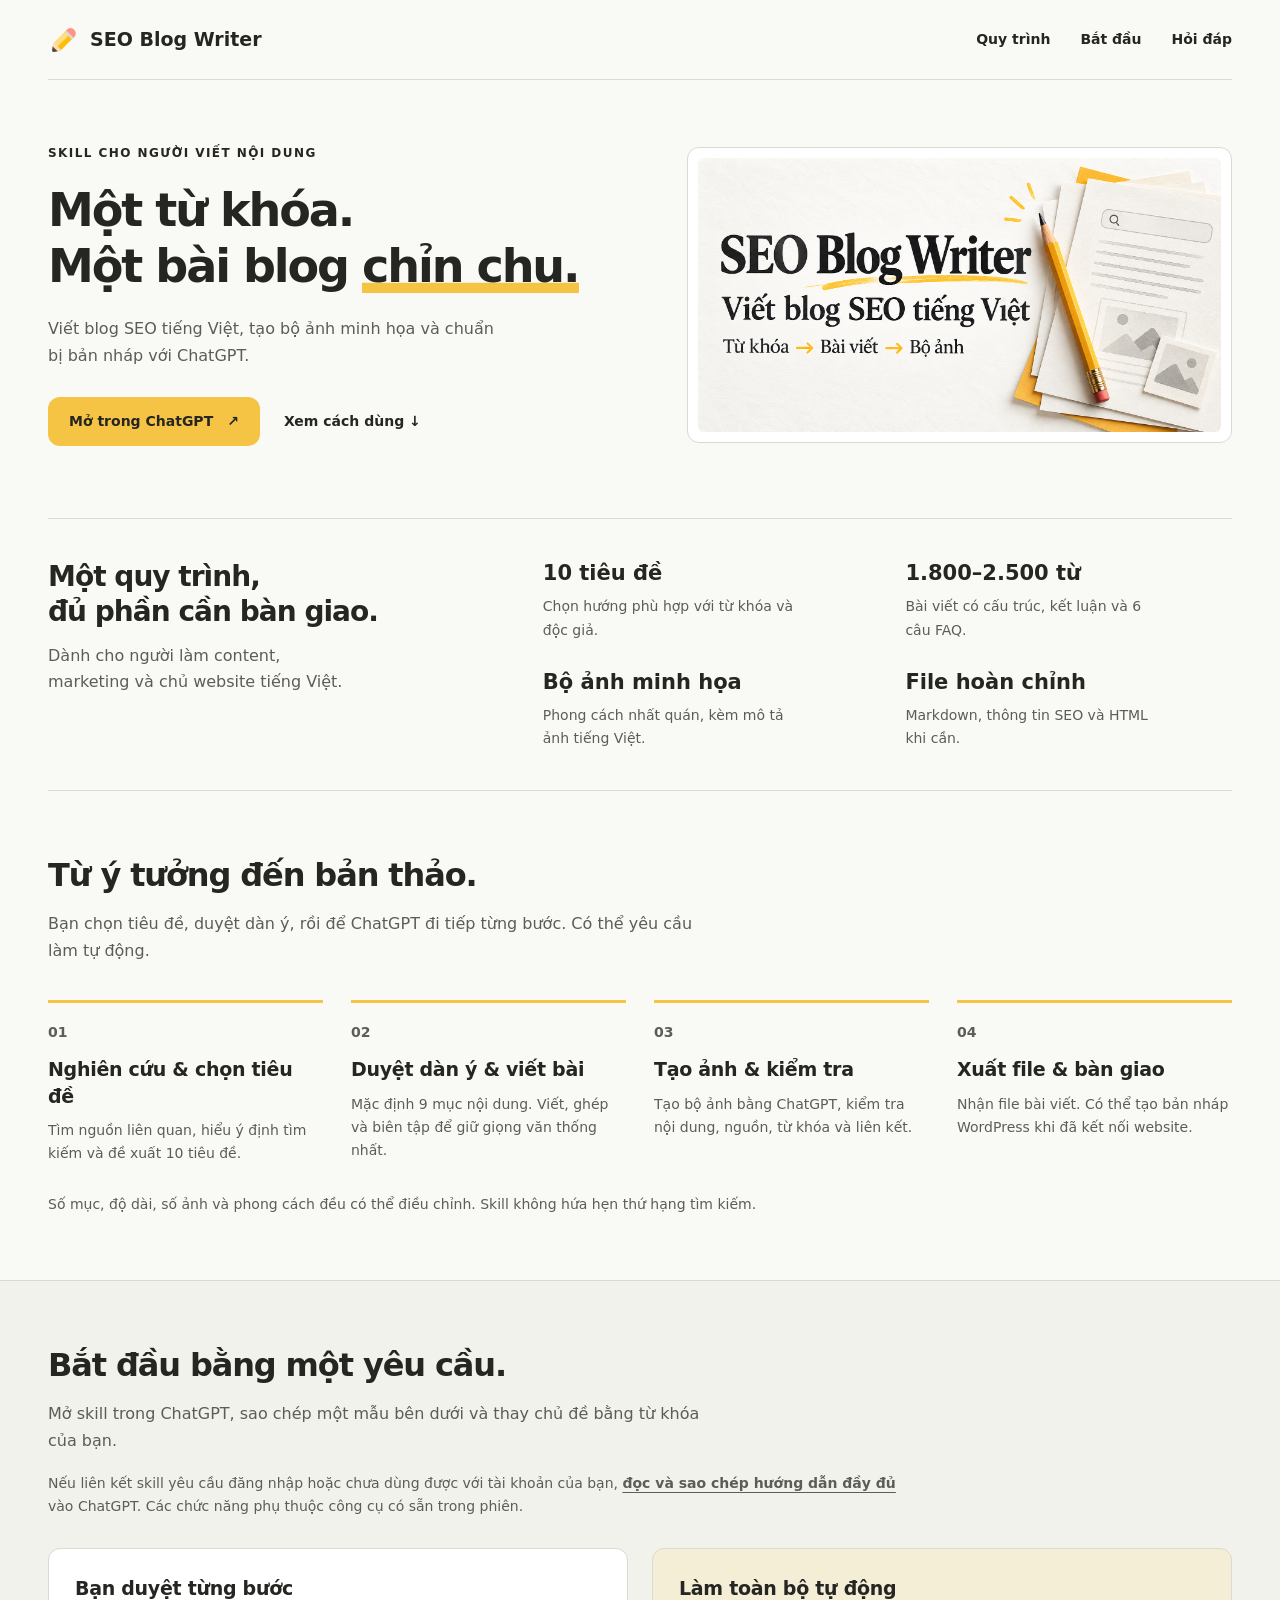
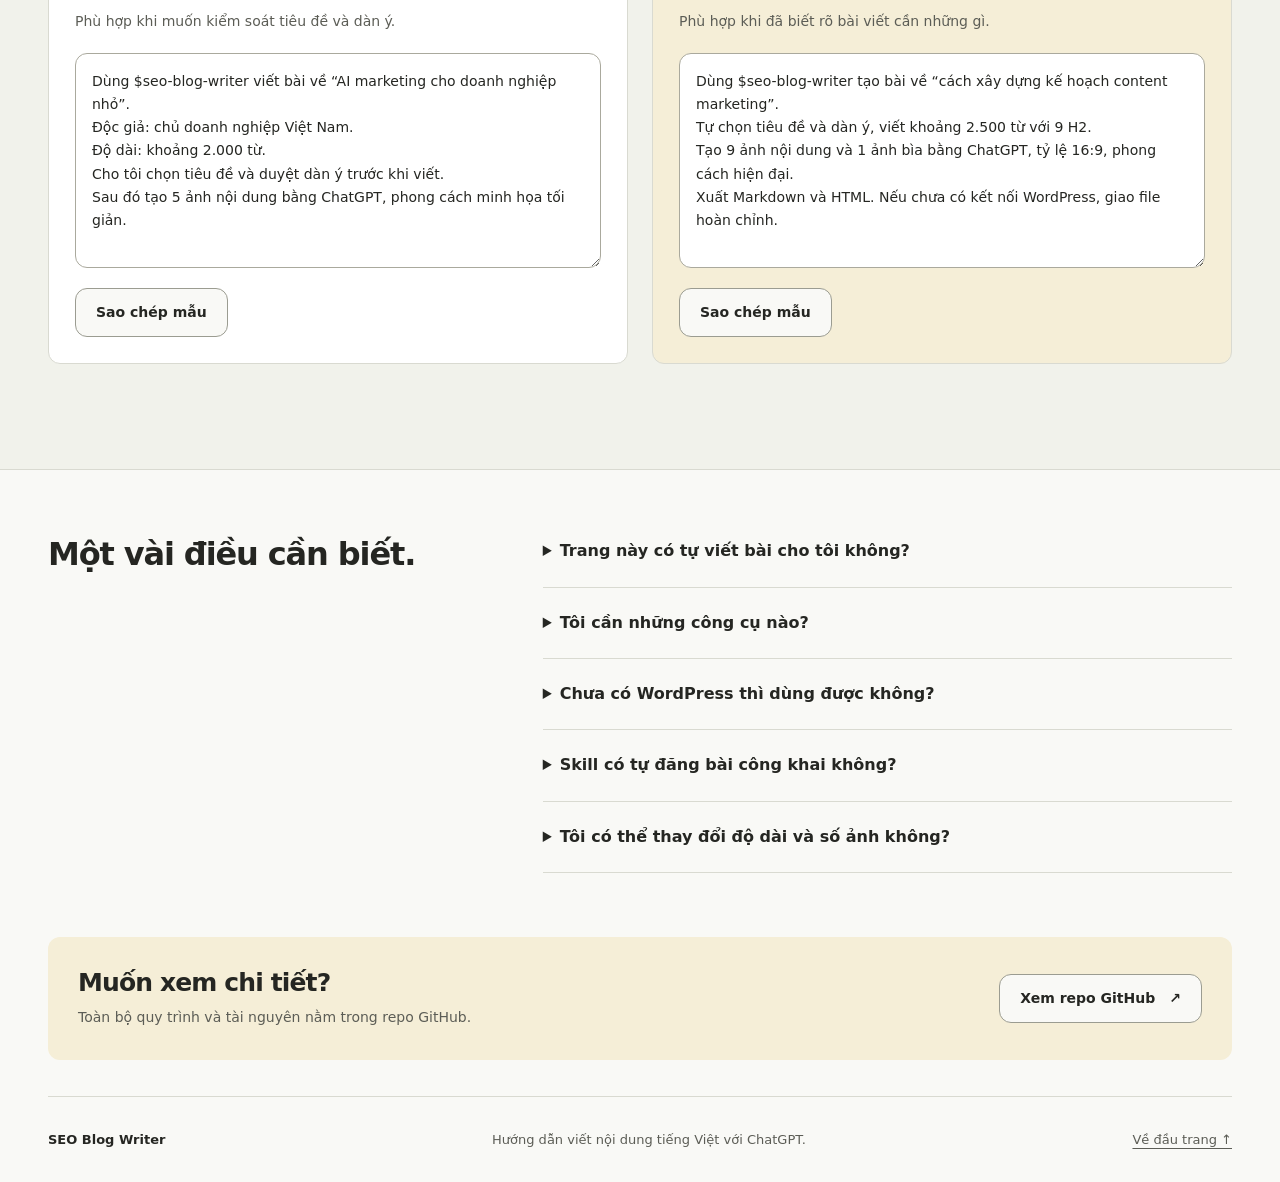
<file: docs/index.html>
<!doctype html>
<html lang="vi">
<head>
  <meta charset="utf-8">
  <meta name="viewport" content="width=device-width, initial-scale=1">
  <title>SEO Blog Writer | Viết blog SEO tiếng Việt với ChatGPT</title>
  <meta name="description" content="Từ một từ khóa đến bài blog SEO tiếng Việt, bộ ảnh minh họa và bản nháp WordPress. Khám phá quy trình SEO Blog Writer và các mẫu yêu cầu để bắt đầu trong ChatGPT.">
  <meta name="theme-color" content="#f9f9f6">
  <link rel="canonical" href="https://phanminhtuandalat.github.io/seo-blog-writer-skill/">
  <link rel="icon" href="assets/icon.svg" type="image/svg+xml">
  <link rel="stylesheet" href="styles.css">
  <meta property="og:type" content="website">
  <meta property="og:locale" content="vi_VN">
  <meta property="og:site_name" content="SEO Blog Writer">
  <meta property="og:title" content="SEO Blog Writer | Viết blog SEO tiếng Việt">
  <meta property="og:description" content="Từ khóa → Bài viết → Bộ ảnh. Quy trình viết blog tiếng Việt với ChatGPT, có duyệt tiêu đề, dàn ý và hướng dẫn bàn giao.">
  <meta property="og:url" content="https://phanminhtuandalat.github.io/seo-blog-writer-skill/">
  <meta property="og:image" content="https://phanminhtuandalat.github.io/seo-blog-writer-skill/assets/social-cover.png">
  <meta property="og:image:secure_url" content="https://phanminhtuandalat.github.io/seo-blog-writer-skill/assets/social-cover.png">
  <meta property="og:image:type" content="image/png">
  <meta property="og:image:width" content="1730">
  <meta property="og:image:height" content="909">
  <meta property="og:image:alt" content="SEO Blog Writer: Viết blog SEO tiếng Việt, từ khóa đến bài viết và bộ ảnh, với minh họa bút chì vàng.">
  <meta name="twitter:card" content="summary_large_image">
  <meta name="twitter:title" content="SEO Blog Writer | Viết blog SEO tiếng Việt">
  <meta name="twitter:description" content="Khám phá quy trình viết blog SEO và tạo bộ ảnh bằng ChatGPT.">
  <meta name="twitter:image" content="https://phanminhtuandalat.github.io/seo-blog-writer-skill/assets/social-cover.png">
  <meta name="twitter:image:alt" content="SEO Blog Writer và minh họa bút chì vàng trên giấy trắng.">
  <script src="app.js" defer></script>
</head>
<body>
  <a class="skip-link" href="#noi-dung">Đến nội dung chính</a>
  <header class="site-header wrap">
    <a class="brand" href="./" aria-label="SEO Blog Writer, trang chủ"><img src="assets/icon.svg" width="32" height="32" alt=""><span>SEO Blog Writer</span></a>
    <nav aria-label="Điều hướng chính">
      <a href="#quy-trinh">Quy trình</a>
      <a href="#bat-dau">Bắt đầu</a>
      <a href="#cau-hoi">Hỏi đáp</a>
    </nav>
  </header>
  <main id="noi-dung">
    <section class="hero wrap" aria-labelledby="hero-title">
      <div class="hero-copy">
        <p class="eyebrow">Skill cho người viết nội dung</p>
        <h1 id="hero-title">Một từ khóa.<br>Một bài blog <span>chỉn chu.</span></h1>
        <p class="hero-description">Viết blog SEO tiếng Việt, tạo bộ ảnh minh họa và chuẩn bị bản nháp với ChatGPT.</p>
        <div class="actions">
          <a class="button primary" href="https://chatgpt.com/skills?skill_id=6a9992d4b6b481918e9e786f1e544565" target="_blank" rel="noopener noreferrer">Mở trong ChatGPT <span aria-hidden="true">↗</span></a>
          <a class="text-link" href="#bat-dau">Xem cách dùng <span aria-hidden="true">↓</span></a>
        </div>
      </div>
      <figure class="hero-art">
        <img src="assets/social-cover.png" width="1730" height="909" fetchpriority="high" alt="SEO Blog Writer, viết blog SEO tiếng Việt từ từ khóa đến bài viết và bộ ảnh, minh họa bút chì vàng cùng giấy viết.">
      </figure>
    </section>
    <section class="outputs wrap" aria-labelledby="outputs-title">
      <div class="outputs-intro"><h2 id="outputs-title">Một quy trình,<br>đủ phần cần bàn giao.</h2><p>Dành cho người làm content, marketing và chủ website tiếng Việt.</p></div>
      <dl class="output-list">
        <div><dt>10 tiêu đề</dt><dd>Chọn hướng phù hợp với từ khóa và độc giả.</dd></div>
        <div><dt>1.800–2.500 từ</dt><dd>Bài viết có cấu trúc, kết luận và 6 câu FAQ.</dd></div>
        <div><dt>Bộ ảnh minh họa</dt><dd>Phong cách nhất quán, kèm mô tả ảnh tiếng Việt.</dd></div>
        <div><dt>File hoàn chỉnh</dt><dd>Markdown, thông tin SEO và HTML khi cần.</dd></div>
      </dl>
    </section>
    <section class="section wrap" id="quy-trinh" aria-labelledby="workflow-title">
      <h2 id="workflow-title">Từ ý tưởng đến bản thảo.</h2>
      <p class="section-intro">Bạn chọn tiêu đề, duyệt dàn ý, rồi để ChatGPT đi tiếp từng bước. Có thể yêu cầu làm tự động.</p>
      <ol class="workflow">
        <li><span class="step-number" aria-hidden="true">01</span><h3>Nghiên cứu & chọn tiêu đề</h3><p>Tìm nguồn liên quan, hiểu ý định tìm kiếm và đề xuất 10 tiêu đề.</p></li>
        <li><span class="step-number" aria-hidden="true">02</span><h3>Duyệt dàn ý & viết bài</h3><p>Mặc định 9 mục nội dung. Viết, ghép và biên tập để giữ giọng văn thống nhất.</p></li>
        <li><span class="step-number" aria-hidden="true">03</span><h3>Tạo ảnh & kiểm tra</h3><p>Tạo bộ ảnh bằng ChatGPT, kiểm tra nội dung, nguồn, từ khóa và liên kết.</p></li>
        <li><span class="step-number" aria-hidden="true">04</span><h3>Xuất file & bàn giao</h3><p>Nhận file bài viết. Có thể tạo bản nháp WordPress khi đã kết nối website.</p></li>
      </ol>
      <p class="note">Số mục, độ dài, số ảnh và phong cách đều có thể điều chỉnh. Skill không hứa hẹn thứ hạng tìm kiếm.</p>
    </section>
    <section class="section start-section" id="bat-dau" aria-labelledby="start-title">
      <div class="wrap">
        <h2 id="start-title">Bắt đầu bằng một yêu cầu.</h2>
        <p class="section-intro">Mở skill trong ChatGPT, sao chép một mẫu bên dưới và thay chủ đề bằng từ khóa của bạn.</p>
        <p class="setup-note">Nếu liên kết skill yêu cầu đăng nhập hoặc chưa dùng được với tài khoản của bạn, <a href="https://github.com/phanminhtuandalat/seo-blog-writer-skill/blob/main/SKILL.md" target="_blank" rel="noopener noreferrer">đọc và sao chép hướng dẫn đầy đủ</a> vào ChatGPT. Các chức năng phụ thuộc công cụ có sẵn trong phiên.</p>
        <div class="prompt-grid">
          <article class="prompt-card">
            <h3>Bạn duyệt từng bước</h3><p>Phù hợp khi muốn kiểm soát tiêu đề và dàn ý.</p>
            <label class="sr-only" for="prompt-review">Mẫu yêu cầu có duyệt</label>
            <textarea id="prompt-review" readonly spellcheck="false" rows="7">Dùng $seo-blog-writer viết bài về “AI marketing cho doanh nghiệp nhỏ”.
Độc giả: chủ doanh nghiệp Việt Nam.
Độ dài: khoảng 2.000 từ.
Cho tôi chọn tiêu đề và duyệt dàn ý trước khi viết.
Sau đó tạo 5 ảnh nội dung bằng ChatGPT, phong cách minh họa tối giản.</textarea>
            <button class="button secondary" type="button" data-copy="prompt-review">Sao chép mẫu</button>
          </article>
          <article class="prompt-card automatic">
            <h3>Làm toàn bộ tự động</h3><p>Phù hợp khi đã biết rõ bài viết cần những gì.</p>
            <label class="sr-only" for="prompt-auto">Mẫu yêu cầu tự động</label>
            <textarea id="prompt-auto" readonly spellcheck="false" rows="7">Dùng $seo-blog-writer tạo bài về “cách xây dựng kế hoạch content marketing”.
Tự chọn tiêu đề và dàn ý, viết khoảng 2.500 từ với 9 H2.
Tạo 9 ảnh nội dung và 1 ảnh bìa bằng ChatGPT, tỷ lệ 16:9, phong cách hiện đại.
Xuất Markdown và HTML. Nếu chưa có kết nối WordPress, giao file hoàn chỉnh.</textarea>
            <button class="button secondary" type="button" data-copy="prompt-auto">Sao chép mẫu</button>
          </article>
        </div>
        <p class="copy-status" id="copy-status" role="status" aria-live="polite"></p>
        <noscript><p>Bạn có thể chọn và sao chép trực tiếp nội dung trong hai ô mẫu.</p></noscript>
      </div>
    </section>
    <section class="section wrap faq-section" id="cau-hoi" aria-labelledby="faq-title">
      <h2 id="faq-title">Một vài điều cần biết.</h2>
      <div class="faq-list">
        <details><summary>Trang này có tự viết bài cho tôi không?</summary><p>Đây là trang giới thiệu và hướng dẫn sử dụng SEO Blog Writer. Việc nghiên cứu, viết bài và tạo ảnh diễn ra trong ChatGPT sau khi bạn mở skill hoặc cung cấp hướng dẫn.</p></details>
        <details><summary>Tôi cần những công cụ nào?</summary><p>Bạn cần tài khoản ChatGPT và các công cụ phù hợp trong phiên: tìm kiếm web để nghiên cứu, tạo ảnh để làm bộ ảnh và công cụ file để xuất bài. Khả năng thực thi tùy tài khoản và công cụ thực tế. Trang này không yêu cầu bạn nhập khóa API.</p></details>
        <details><summary>Chưa có WordPress thì dùng được không?</summary><p>Có. Bạn vẫn nhận bản thảo và các file, ảnh đã tạo được. Bước WordPress chỉ thực hiện khi bạn chỉ định website và có quyền truy cập phù hợp.</p></details>
        <details><summary>Skill có tự đăng bài công khai không?</summary><p>Bước WordPress mặc định tạo bản nháp. Chỉ đăng công khai khi bạn yêu cầu. Không nhập mật khẩu hoặc khóa API vào trang giới thiệu này.</p></details>
        <details><summary>Tôi có thể thay đổi độ dài và số ảnh không?</summary><p>Có. Hãy ghi rõ độ dài, số mục, số ảnh và phong cách mong muốn trong yêu cầu. Mặc định bài có 9 mục nội dung và một ảnh cho mỗi mục; ảnh bìa chỉ thêm khi được yêu cầu.</p></details>
      </div>
    </section>
    <section class="resource-strip wrap" aria-label="Tài liệu đầy đủ"><div><h2>Muốn xem chi tiết?</h2><p>Toàn bộ quy trình và tài nguyên nằm trong repo GitHub.</p></div><a class="button secondary" href="https://github.com/phanminhtuandalat/seo-blog-writer-skill" target="_blank" rel="noopener noreferrer">Xem repo GitHub <span aria-hidden="true">↗</span></a></section>
  </main>
  <footer class="site-footer wrap"><span>SEO Blog Writer</span><p>Hướng dẫn viết nội dung tiếng Việt với ChatGPT.</p><a href="#noi-dung">Về đầu trang ↑</a></footer>
</body>
</html>
</file>
<file: docs/styles.css>
:root { color-scheme: light; --paper: #f9f9f6; --ink: #252622; --muted: #5c5d56; --line: #d9dad1; --accent: #f5c445; --tint: #f5eed7; --radius: 12px; }
* { box-sizing: border-box; }
html { scroll-behavior: smooth; scroll-padding-top: 24px; }
body { margin: 0; background: var(--paper); color: var(--ink); font-family: "Segoe UI", system-ui, -apple-system, sans-serif; font-size: 16px; line-height: 1.65; }
a { color: inherit; text-underline-offset: 4px; }
button, textarea { font: inherit; }
img { display: block; max-width: 100%; height: auto; }
button, a, summary { -webkit-tap-highlight-color: transparent; }
:focus-visible { outline: 3px solid #775807; outline-offset: 5px; }
.wrap { width: min(1240px, calc(100% - 96px)); margin-inline: auto; }
.site-header { height: 80px; display: flex; justify-content: space-between; align-items: center; border-bottom: 1px solid var(--line); gap: 24px; }
.brand { display: flex; align-items: center; gap: 10px; font-size: 19px; font-weight: 700; text-decoration: none; white-space: nowrap; }
nav { display: flex; align-items: center; gap: 30px; }
nav a { text-decoration: none; font-size: 14px; font-weight: 600; padding-block: 10px; }
nav a:hover, .text-link:hover { text-decoration: underline; }
.hero { display: grid; grid-template-columns: 1.1fr 1fr; gap: 40px; align-items: center; padding-block: 64px 72px; }
.eyebrow { margin: 0 0 18px; font-size: 12px; letter-spacing: .12em; text-transform: uppercase; font-weight: 700; }
h1, h2, h3, p, figure, dl { margin: 0; }
h1 { font-size: clamp(34px, 3.6vw, 49px); line-height: 1.22; letter-spacing: -.045em; font-weight: 700; }
h1 span { box-shadow: inset 0 -.22em var(--accent); }
.hero-description { margin-top: 22px; color: var(--muted); max-width: 450px; line-height: 1.65; }
.actions { display: flex; align-items: center; flex-wrap: wrap; gap: 24px; margin-top: 28px; }
.button { display: inline-flex; align-items: center; justify-content: center; gap: 14px; min-height: 48px; padding: 12px 20px; border-radius: var(--radius); border: 1px solid transparent; font-size: 14px; font-weight: 700; text-decoration: none; cursor: pointer; white-space: nowrap; transition: background .15s, transform .15s; }
.button:active { transform: scale(.98); }
.primary { background: var(--accent); color: var(--ink); }
.primary:hover { background: #edb832; }
.secondary { background: var(--paper); border-color: #9b9c91; color: var(--ink); }
.secondary:hover { background: #efefe7; }
.text-link { font-size: 14px; font-weight: 600; text-decoration: none; padding-block: 10px; }
.hero-art { background: #fff; padding: 10px; border: 1px solid var(--line); border-radius: var(--radius); overflow: hidden; }
.hero-art img { border-radius: 6px; }
.outputs { display: grid; grid-template-columns: 1fr 1.6fr; gap: 64px; border-block: 1px solid var(--line); padding-block: 40px; }
h2 { font-size: clamp(27px, 2.5vw, 35px); line-height: 1.25; letter-spacing: -.035em; font-weight: 650; }
.outputs h2 { font-size: 28px; }
.outputs-intro p { margin-top: 14px; color: var(--muted); max-width: 300px; }
.output-list { display: grid; grid-template-columns: 1fr 1fr; gap: 26px 36px; }
dt { font-size: 21px; line-height: 1.35; font-weight: 700; }
dd { margin: 8px 0 0; color: var(--muted); font-size: 14px; max-width: 265px; }
.section { padding-block: 64px; }
.section-intro { margin-top: 16px; color: var(--muted); max-width: 670px; }
.workflow { display: grid; grid-template-columns: repeat(4, 1fr); gap: 28px; list-style: none; padding: 0; margin: 36px 0 0; counter-reset: step; }
.workflow li { padding-top: 18px; border-top: 3px solid var(--accent); }
.step-number { display: block; font-size: 14px; font-weight: 700; color: var(--muted); margin-bottom: 12px; }
h3 { font-size: 19px; line-height: 1.4; letter-spacing: -.015em; }
.workflow p { color: var(--muted); font-size: 14px; margin-top: 10px; }
.note { margin-top: 28px; color: var(--muted); font-size: 14px; }
.start-section { background: #f1f2eb; border-block: 1px solid var(--line); }
.setup-note { color: var(--muted); max-width: 850px; margin-top: 18px; font-size: 14px; }
.setup-note a { font-weight: 600; }
.prompt-grid { display: grid; grid-template-columns: 1fr 1fr; gap: 24px; margin-top: 30px; }
.prompt-card { display: flex; flex-direction: column; padding: 26px; background: #fff; border: 1px solid var(--line); border-radius: var(--radius); }
.prompt-card.automatic { background: var(--tint); }
.prompt-card > p { margin-top: 8px; color: var(--muted); font-size: 14px; }
textarea { width: 100%; min-height: 215px; resize: vertical; padding: 16px; border: 1px solid #aaa99d; border-radius: var(--radius); margin-block: 20px; background: #fff; color: var(--ink); font-size: 14px; line-height: 1.65; }
.prompt-card button { align-self: flex-start; margin-top: auto; }
.copy-status { min-height: 27px; margin-top: 14px; font-size: 14px; font-weight: 600; }
.faq-section { display: grid; grid-template-columns: 1fr 1.6fr; gap: 64px; }
.faq-list { min-width: 0; }
details { border-bottom: 1px solid var(--line); padding-block: 18px; }
details:first-child { padding-top: 0; }
summary { cursor: pointer; font-weight: 600; padding: 4px 0; }
details p { color: var(--muted); margin-top: 12px; font-size: 15px; }
.resource-strip { display: flex; align-items: center; justify-content: space-between; gap: 30px; padding: 30px; background: var(--tint); border-radius: var(--radius); }
.resource-strip h2 { font-size: 25px; }
.resource-strip p { margin-top: 8px; font-size: 14px; color: var(--muted); }
.site-footer { display: flex; gap: 24px; align-items: center; justify-content: space-between; padding-block: 32px; margin-top: 36px; border-top: 1px solid var(--line); font-size: 13px; color: var(--muted); }
.site-footer > span { font-weight: 700; color: var(--ink); }
.skip-link { position: absolute; left: 20px; top: -100px; z-index: 10; padding: 12px; background: var(--accent); border-radius: var(--radius); }
.skip-link:focus { top: 12px; }
.sr-only { position: absolute; width: 1px; height: 1px; padding: 0; margin: -1px; overflow: hidden; clip-path: inset(50%); white-space: nowrap; border: 0; }
@media (max-width: 1023px) {
  .wrap { width: calc(100% - 48px); }
  .hero { gap: 24px; padding-block: 42px; }
  h1 { font-size: 36px; }
  .outputs, .faq-section { gap: 32px; }
  .workflow { grid-template-columns: 1fr 1fr; }
}
@media (max-width: 767px) {
  .wrap { width: calc(100% - 40px); }
  .site-header { height: auto; min-height: 104px; flex-direction: column; align-items: flex-start; justify-content: center; gap: 4px; padding-block: 14px; }
  .brand { font-size: 18px; }
  nav { gap: 25px; }
  nav a { min-height: 44px; display: inline-flex; align-items: center; }
  .hero { grid-template-columns: 1fr; padding-block: 34px; gap: 28px; }
  h1 { font-size: clamp(31px, 7.8vw, 42px); }
  .eyebrow { font-size: 11px; margin-bottom: 16px; }
  .hero-description { margin-top: 18px; }
  .actions { gap: 18px; margin-top: 22px; }
  .button { padding-inline: 16px; }
  .outputs { grid-template-columns: 1fr; padding-block: 32px; gap: 28px; }
  .outputs-intro p { max-width: none; }
  .output-list { gap: 24px 20px; }
  dt { font-size: 18px; }
  .section { padding-block: 42px; }
  .workflow { gap: 24px 20px; }
  h3 { font-size: 18px; }
  .prompt-grid { grid-template-columns: 1fr; }
  .prompt-card { padding: 20px; }
  textarea { min-height: 250px; font-size: 16px; }
  .faq-section { grid-template-columns: 1fr; gap: 26px; }
  .resource-strip { padding: 24px; flex-direction: column; align-items: flex-start; }
  .site-footer { flex-direction: column; align-items: flex-start; gap: 8px; padding-block: 24px; }
}
@media (max-width: 359px) { .workflow, .output-list { grid-template-columns: 1fr; } }
@media (prefers-reduced-motion: reduce) { html { scroll-behavior: auto; } *, *::before, *::after { transition: none !important; } }
</file>
